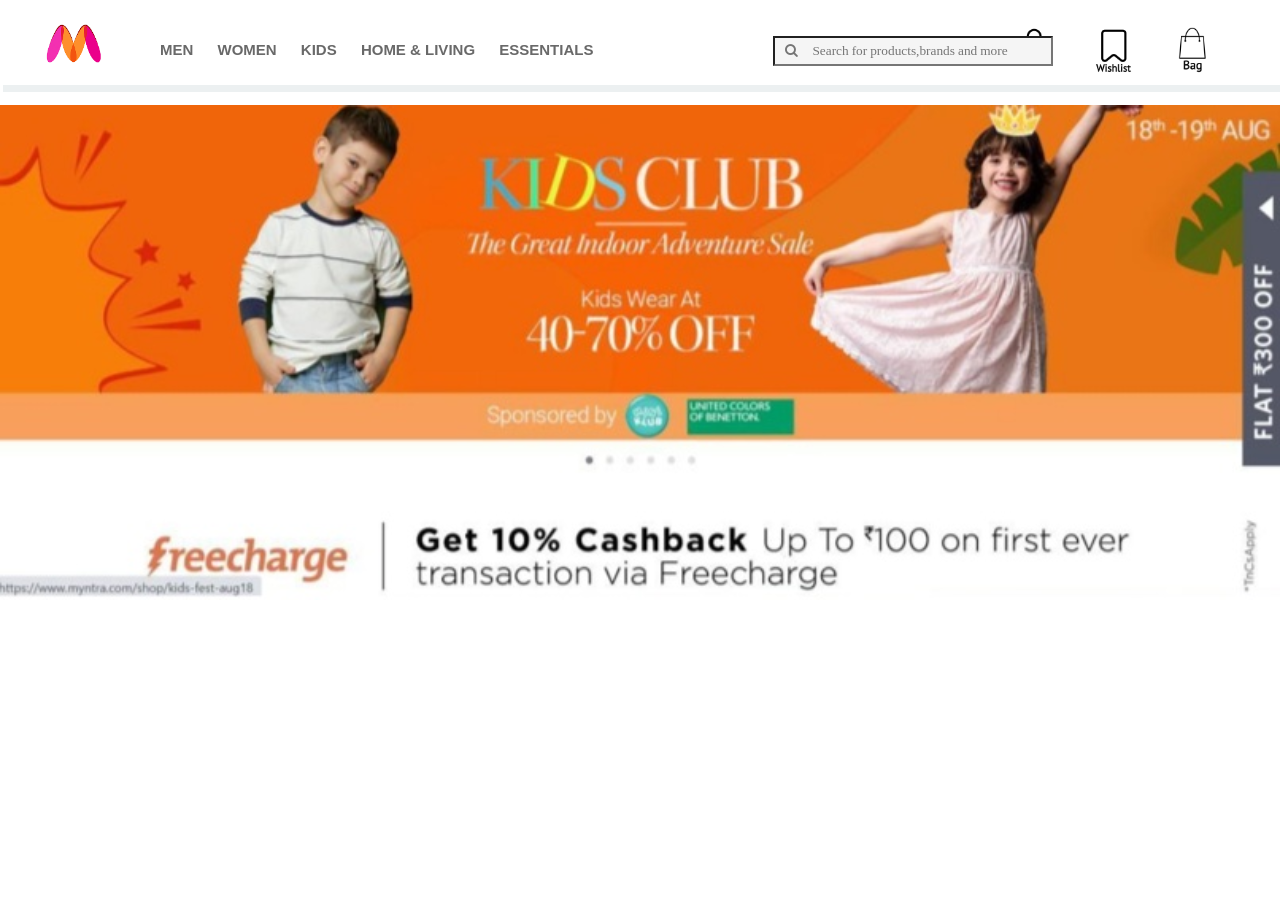
<file: index.html>
<!DOCTYPE html>
<html lang="en">
<head>
    <meta charset="utf-8">
    <meta name="viewport" content="width=device-width, initial-scale=1.0">
    <meta http-equiv="X-UA-Compatible" content="IE=edge">
    <title>Myntra Homepage</title>
    <link rel="stylesheet" type="text/css"  href="extra/Style.css">
    <link rel="stylesheet" href="https://cdnjs.cloudflare.com/ajax/libs/font-awesome/4.7.0/css/font-awesome.min.css">

</head>

<body>
    <div id="head">
        <nav>
          <img src="img/logo-myntra-41466.png" width="150"  >
            <ul>
                <li><a href ="#" >MEN</a></li>
                <li><a href ="#" >WOMEN</a></li>
                <li><a href ="#" >KIDS</a></li>
                <li><a href ="#" >HOME & LIVING</a></li>
                 <li><a href ="#" >ESSENTIALS</a></li>
                 
                 <li class="search">
                     <input type="search" class="placeicon" placeholder="&#xf002;     Search for products,brands and more" size="40">
<!--                     <span class="fa fa-search"> </span>-->
                   </li>  
                  <div class="icons">
                      <li ><a href="extra/Account.html"><img src="img/profile.png" width="55px"></a></li>
                    <li ><a href=""> <img src="img/wishlist.png" width="55px"></a></li>
                <li ><a href=""><img src="img/bag.png" width="55 px"></a></li>
                 </div>
            </ul>
        </nav>
    </div>
    <div class="photo">
        <img src="img/img.JPG" width="100%" height="100%">
    </div>
</body>
</html>
</file>
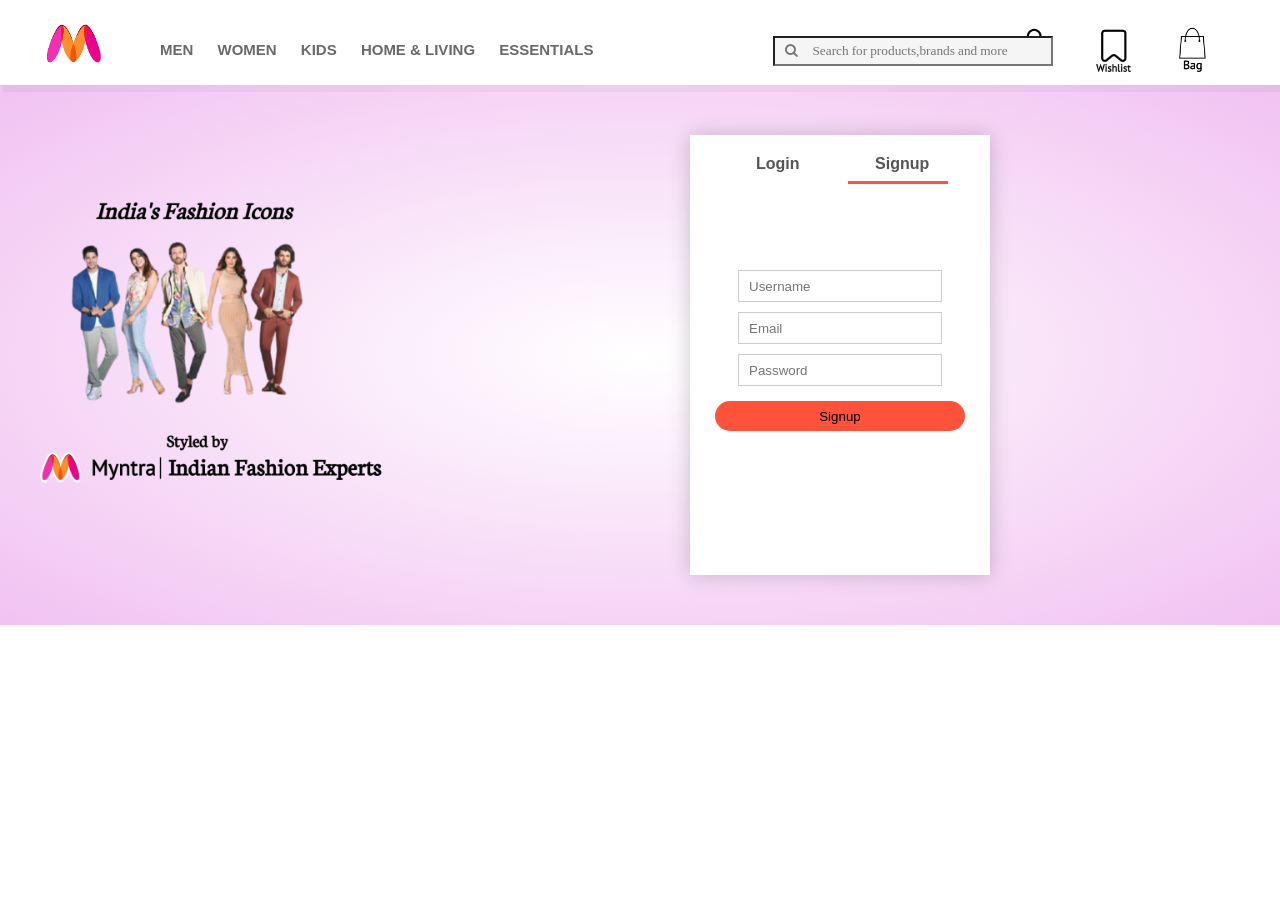
<file: extra/Account.html>
<!DOCTYPE html>
<html lang="">
<head>
    <meta charset="utf-8">
    <meta name="viewport" content="width=device-width, initial-scale=1.0">
    <title>Myntra Homepage</title>
    <link rel="stylesheet" type="text/css"  href="Style.css">
    <link rel="stylesheet" href="https://cdnjs.cloudflare.com/ajax/libs/font-awesome/4.7.0/css/font-awesome.min.css">

</head>

<body>
    <div id="head">
        <nav>
           <img src="../img/logo-myntra-41466.png" width="150"  >
            <ul>
                <li><a href ="#" >MEN</a></li>
                <li><a href ="#" >WOMEN</a></li>
                <li><a href ="#" >KIDS</a></li>
                <li><a href ="#" >HOME & LIVING</a></li>
                 <li><a href ="#" >ESSENTIALS</a></li>
                 
                 <li class="search">
                     <input type="search" class="placeicon" placeholder="&#xf002;     Search for products,brands and more" size="40">
<!--                     <span class="fa fa-search"> </span>-->
                   </li>  
                  <div class="icons">
                      <li ><a href=""><img src="../img/profile.png" width="55px"></a></li>
                    <li ><a href=""> <img src="../img/wishlist.png" width="55px"></a></li>
                <li ><a href=""><img src="../img/bag new.png" width="55 px"></a></li>
                 </div>
            </ul>
        </nav>
    </div>
<!----------------     Account page    ---------------->

<div class="account-page">
       <div class="container">
           <div class="row">
               <div class="col-2">
                   <img src="../img/account_img.png" width="400px" height="400px">
               </div>
               
               <div class="col-2">
                   <div class="form-container">
                       <div class="form-btn">
                           <span onclick="login()">Login</span>
                           <span onclick="signup()">Signup</span>
                           <hr id="indicator">
                       </div>
                       <form id="loginForm">
                           <input type="text" placeholder="Username">
                           <input type="password" placeholder="Password">
                           <button type="submit" class="btn "> Login</button><br>
                           <a href="">Forgot Password </a>
                       </form>
                       
                        <form id="signupForm">
                           <input type="text" placeholder="Username">
                           <input type="email" placeholder="Email">
                           <input type="password" placeholder="Password">
                           <button type="submit" class="btn "> Signup</button>
                       </form>
                   </div>
               </div>
           </div>
       </div>
        
    </div>
<!--Javascript to togle form-->

<script>
    var loginForm = document.getElementById("loginForm");
    var signupForm = document.getElementById("signupForm");
    var indicator = document.getElementById("indicator");
    
    
  function login(){
      
         signupForm.style.transform = "translateX(300px)";
         loginForm.style.transform = "translateX(300px)";
         indicator.style.transform = "translateX(0px)";
  }            
    
    function signup(){
        
         signupForm.style.transform = "translateX(0px)";
         loginForm.style.transform = "translateX(0px)";
         indicator.style.transform = "translateX(130px)";
    }
    
    </script>






    </body>
</html>
</file>
<file: extra/Style.css>
* {
    margin: 0;
    padding: 0;
    font-family: arial;
}

.head {
    width: 100%;
    height: 100%;
}

nav {
    width: 100%;
    height: 70%;
    background-color: #fff;
    line-height: 70px;
    box-shadow: 3px 7px #ECF0F1
}

nav ul {
    /*    float: left;*/
    margin-left: 30px;
    margin-top: 15px;
    font-size: 15px;
}

nav ul li {
    display: inline-block;
    list-style-type: none;
    font-weight: bold
}

nav ul li a {
    text-decoration: none;
    color: #fff;
    padding: 10px;
    color: #696969;
}

nav img {
    float: left;
  
    /*    margin-top: 20px;*/
    /*    margin-bottom: 10px*/

}

.search {
    margin-left: 170px;
    position: absolute;
   /*    float: right*/
}

.search input {
    height: 30px;
    width: 280px;
    padding-left: 10px;
    background-color: #F5F5F5
}

.icons {
    float: right;
    margin-right: 30px;
    /*    margin-top: 15px;*/
    padding: 10px;
}

.photo {
    margin-top: 10px;
}

.placeicon {
    font-family: fontawesome;
}


/*Account Page*/
.account-page{
    padding: 50px 0;
    background: radial-gradient(#fff, #d6d6);
   
}
.form-container{
    background: #fff;
    width: 300px;
    height: 400px;
    position: relative;
    text-align: center;
    padding: 20px 0;
    margin: auto;
    box-shadow: 0 0 20px 0px rgba(0,0,0,0.2);
    overflow: hidden;
    
}
img{
    float: left;
  
        
}

.form-container span{
    font-weight: bold;
    padding: 0 10px;
    color: #555;
    cursor: pointer;
    width: 100px;
    display:inline-block;
    
}

.form-btn{
    display: inline-block
}

.form-container form {
    max-width: 300px;
    padding: 0 20px;
    position: absolute;
    top:130px;
    transition: transform 1s;
    
}

form input{
    width: 70%;
    height:30px;
    margin:05px 0;
    padding: 0 10px;
    border: 1px solid #ccc;
    
}

form .btn{
    width: 250px;
    border: none;
    cursor: pointer;
    margin: 10px 0;
    background: #ff523b;
    border-radius: 50px;
    height: 30px;
    
}
form .btn focus{
    outline: none;
}

#loginForm{
    left: -320px
}
#signupForm{
    left: 0;
    
}

form  a {
    
    font-size: 15px;
    color:red
}
#indicator{
    width: 100px;
    border: none;
    background: #ff523b;
    height: 3px;
    margin-top: 8px;
    transform: translateX(130px);
    transition: transform 1s;
}
</file>
